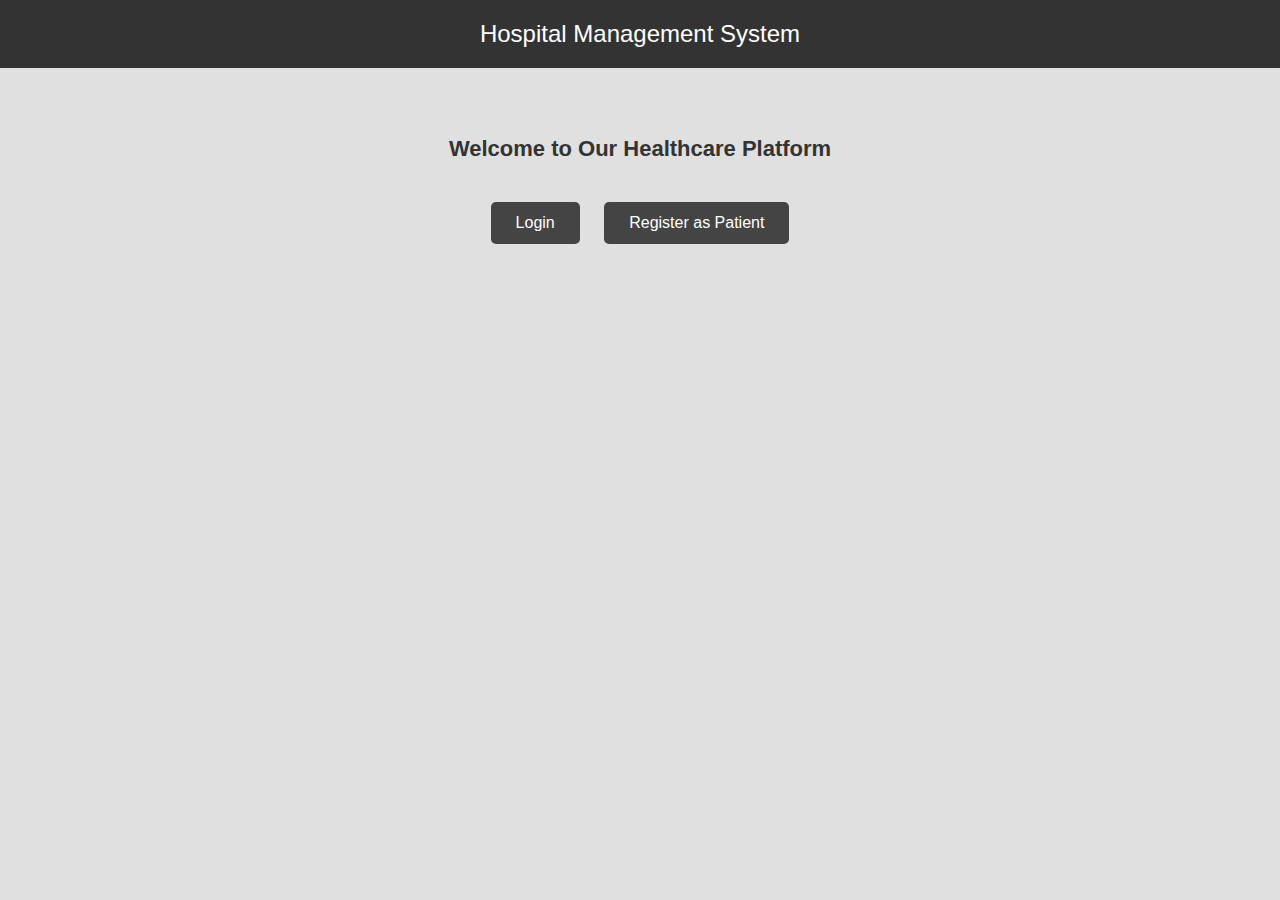
<file: templates/index.html>
<!DOCTYPE html>
<html lang="en">
<head>
    <meta charset="UTF-8">
    <meta name="viewport" content="width=device-width, initial-scale=1.0">
    <title>Hospital Management System</title>

    <style>
        body {
            background: #e0e0e0; 
            font-family: Arial, sans-serif;
            margin: 0;
            padding: 0;
            text-align: center;
        }

        header {
            background: #333; 
            color: white;
            padding: 20px;
            font-size: 24px;
        }

        .hero {
            padding: 50px 20px;
        }

        .hero h2 {
            color: #333;
            font-size: 22px;
        }

        
        .btn-container {
            margin-top: 30px;
        }

        .button {
            display: inline-block;
            padding: 12px 25px;
            background: #444;  
            color: white;
            text-decoration: none;
            border-radius: 5px;
            margin: 10px;
        }

        .button:hover {
            background: #222; 
        }
    </style>
</head>
<body>

    <header>Hospital Management System</header>

    <section class="hero">
        <h2>Welcome to Our Healthcare Platform</h2>

        <div class="btn-container">
            <a href="/login" class="button">Login</a>
            <a href="/register/patient" class="button">Register as Patient</a>
        </div>
    </section>

</body>
</html>
</file>
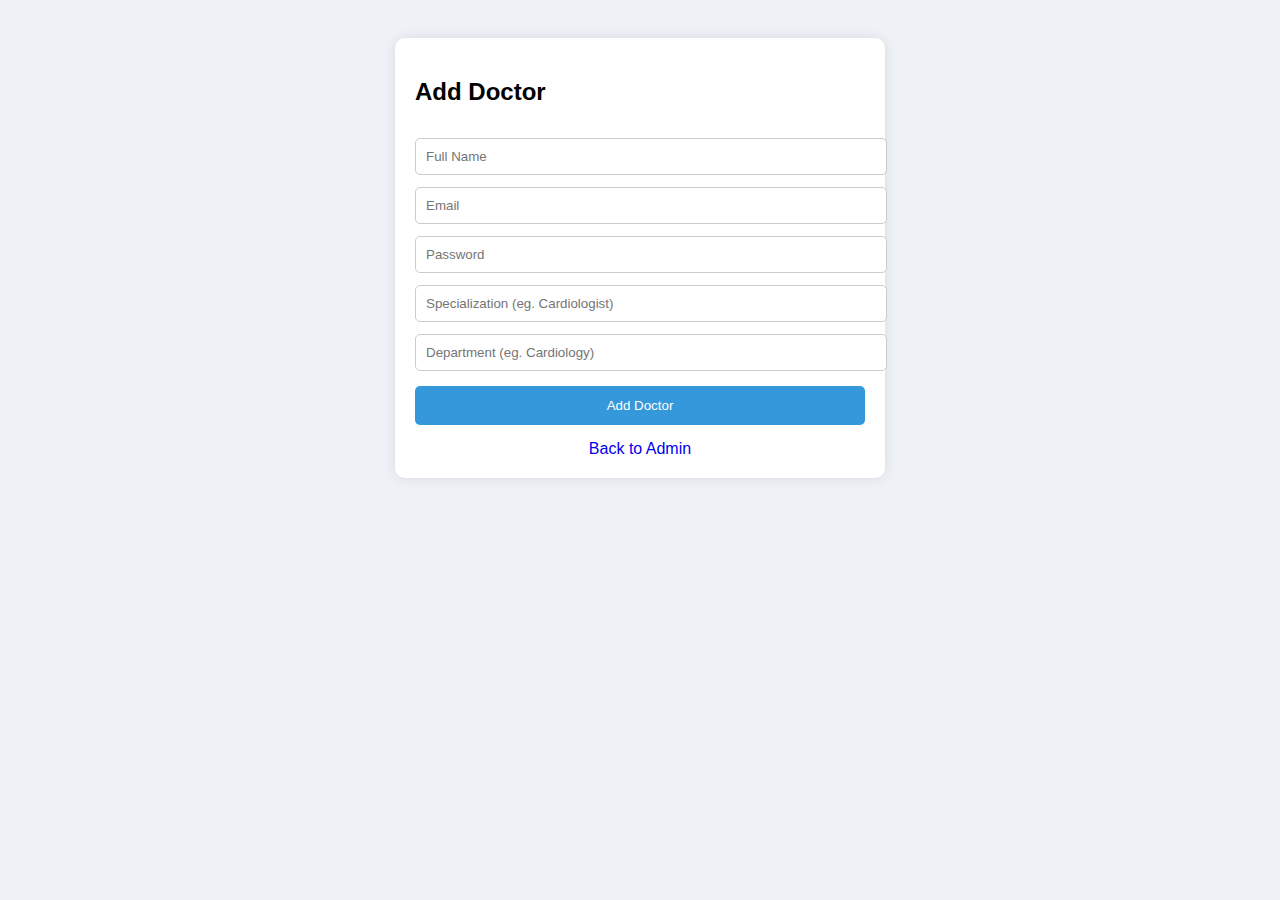
<file: templates/admin_add_doctor.html>
<!DOCTYPE html>
<html>
<head>
    <title>Add Doctor</title>
    <style>
        body { font-family: Arial; background: #eef2f7; padding: 30px; }
        .container {
            width: 450px; margin: auto; background: white;
            padding: 20px; border-radius: 10px;
            box-shadow: 0 0 12px rgba(0,0,0,0.1);
        }
        input {
            width: 100%; padding: 10px; margin-top: 12px;
            border-radius: 5px; border: 1px solid #ccc;
        }
        button {
            width: 100%; padding: 12px; margin-top: 15px;
            background: #3498db; color: white; border: none;
            border-radius: 5px; cursor: pointer;
        }
        a { text-decoration: none; display: block; text-align: center; margin-top: 15px; }
    </style>
</head>
<body>

<div class="container">
    <h2>Add Doctor</h2>

    <form method="POST">

        <input type="text" name="name" placeholder="Full Name" required>

        <input type="email" name="email" placeholder="Email" required>

        <input type="text" name="password" placeholder="Password" required>

        <input type="text" name="specialization" placeholder="Specialization (eg. Cardiologist)" required>

        <input type="text" name="department" placeholder="Department (eg. Cardiology)" required>

        <button type="submit">Add Doctor</button>

        <a href="/admin">Back to Admin</a>
    </form>
</div>

</body>
</html>
</file>
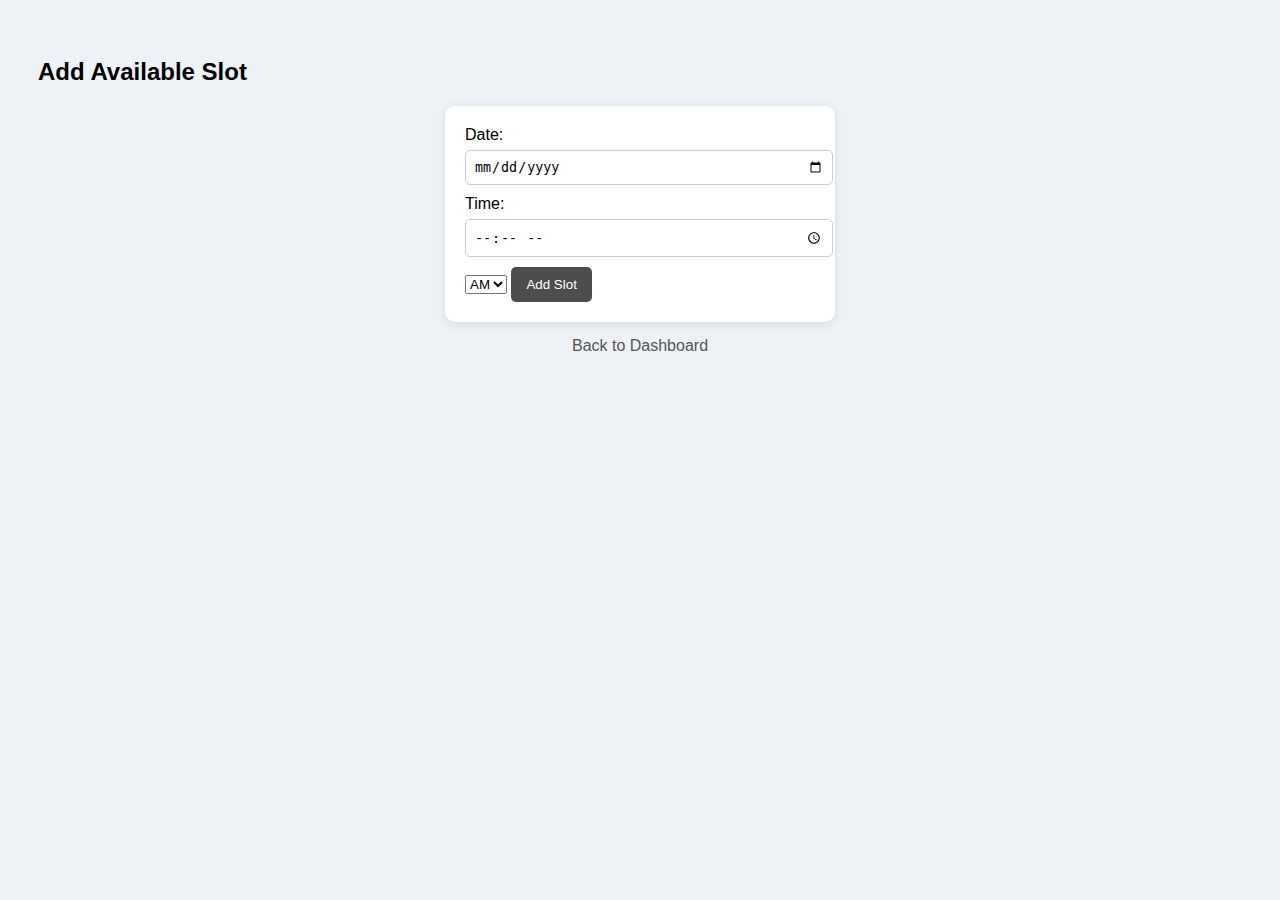
<file: templates/doctor_add_schedule.html>
<!DOCTYPE html>
<html>
<head>
    <title>Add Schedule</title>
    <style>
        body { font-family: Arial; 
        background: #eef2f7; 
        padding: 30px; 
    }
        form { 
            background: white; 
            padding: 20px; 
            border-radius: 10px; 
            width: 350px; 
            margin: auto; 
            box-shadow: 0 2px 8px rgba(0,0,0,0.1); }
        label { 
            display: block; 
            margin-bottom: 6px; 
        }
        input { 
            width: 100%; 
            padding: 8px; 
            margin-bottom: 10px; 
            border: 1px solid #ccc; 
            border-radius: 5px; 
        }
        button { 
            background: #4d4d4d; 
            color: white; 
            border: none; 
            padding: 10px 15px; 
            border-radius: 5px; 
            cursor: pointer; 
        }
            button:hover { background: #4d4d4d}
        a { 
            display: block; 
            margin-top: 15px; 
            text-align: center; 
            text-decoration: none; 
            color: #555; 
        }
    </style>
</head>
<body>

<h2>Add Available Slot</h2>

<form method="POST">
    <label>Date:</label>
    <input type="date" name="date" required>

    <label>Time:</label>
    <input type="time" name="time" required>
    <select name="ampm" required>
            <option value="AM">AM</option>
            <option value="PM">PM</option>
        </select>

    <button type="submit">Add Slot</button>
</form>

<a href="{{ url_for('doctor_dashboard') }}">Back to Dashboard</a>

</body>
</html>
</file>
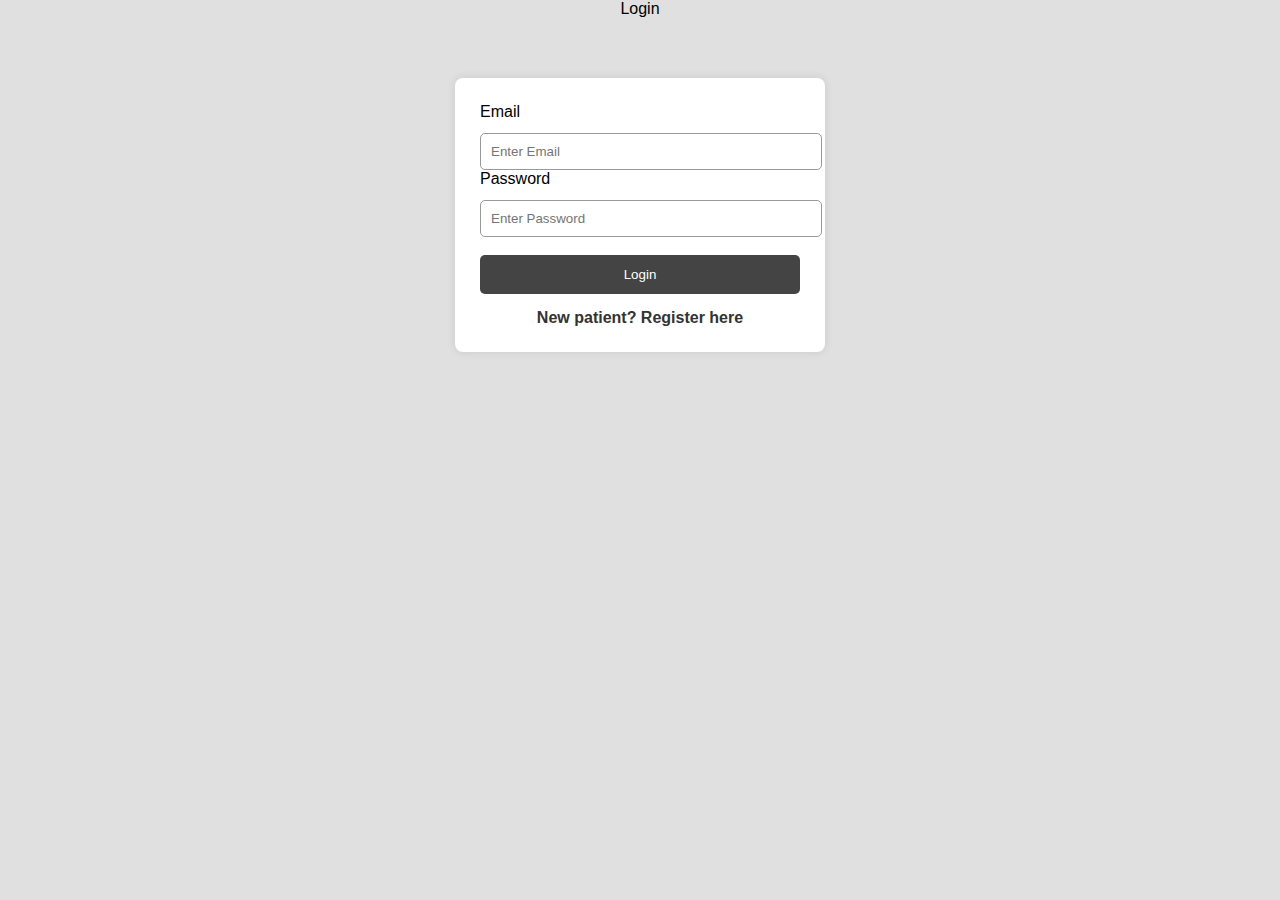
<file: templates/login.html>
<!DOCTYPE html>
<html>
<head>
    <title>Login - Hospital Management System</title>
    <style>
        body {
            margin: 0;
            padding: 0;
            background: #e0e0e0; 
            font-family: Arial, sans-serif;
            text-align: center;
        }

        /* Top Bar */
        .topbar {
            background: #333; 
            color: white;
            padding: 20px;
            font-size: 24px;
        }

        /* Login Box */
        .box {
            background: white;
            width: 320px;
            margin: 60px auto;
            padding: 25px;
            border-radius: 8px;
            box-shadow: 0 0 10px rgba(0,0,0,0.1);
            text-align: left;
        }

        input {
            width: 100%;
            padding: 10px;
            margin-top: 12px;
            border-radius: 5px;
            border: 1px solid #999;
        }

        button {
            width: 100%;
            padding: 12px;
            margin-top: 18px;
            background: #444; 
            color: white;
            border: none;
            border-radius: 5px;
            cursor: pointer;
        }

        button:hover {
            background: #222;
        }

        .register-link {
            display: block;
            margin-top: 15px;
            text-align: center;
            color: #333;
            text-decoration: none;
            font-weight: bold;
        }

        .register-link:hover {
            text-decoration: underline;
        }
    </style>
</head>
<body>

    <div class="top">Login</div>

    <div class="box">

        <form method="POST">
            <label>Email</label>
            <input type="email" name="email" placeholder="Enter Email" required>

            <label>Password</label>
            <input type="password" name="password" placeholder="Enter Password" required>

            <button type="submit">Login</button>
        </form>

        <a class="register-link" href="/register/patient">New patient? Register here</a>

    </div>

</body>
</html>
</file>
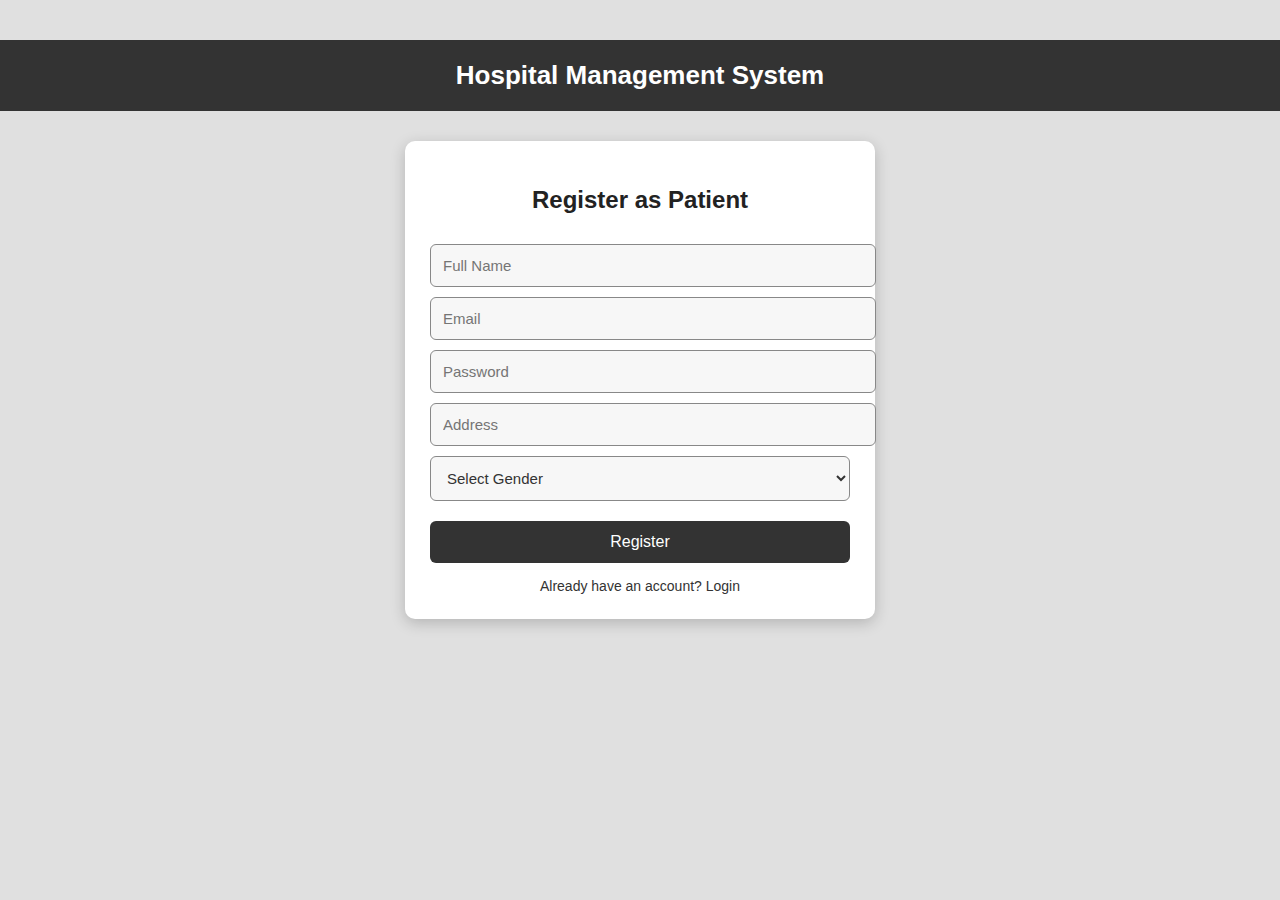
<file: templates/register.html>
<!DOCTYPE html>
<html lang="en">
<head>
    <meta charset="UTF-8">
    <meta name="viewport" content="width=device-width, initial-scale=1.0">
    <title>Patient Registration</title>

    <style>
        body {
            font-family: Arial, sans-serif;
            background: #e0e0e0; /* light grey */
            margin: 0;
            padding: 40px 0;
        }

        .header {
            background: #333; /* dark grey/blackish */
            color: white;
            text-align: center;
            padding: 20px 0;
            font-size: 26px;
            font-weight: bold;
            margin-bottom: 30px;
        }

        .container {
            width: 90%;
            max-width: 420px;
            margin: auto;
            background: white;
            padding: 25px;
            border-radius: 10px;
            box-shadow: 0 4px 15px rgba(0,0,0,0.2);
        }

        h2 {
            text-align: center;
            color: #222;
            margin-bottom: 20px;
        }

        input, select {
            width: 100%;
            padding: 12px;
            margin-top: 10px;
            border-radius: 6px;
            border: 1px solid #888;
            font-size: 15px;
            background: #f7f7f7;
            color: #333;
        }

        input:focus, select:focus {
            outline: none;
            border-color: #333;
            box-shadow: 0 0 5px rgba(0,0,0,0.3);
        }

        button {
            width: 100%;
            padding: 12px;
            margin-top: 20px;
            background: #333;  /* black/grey button */
            border: none;
            color: white;
            border-radius: 6px;
            font-size: 16px;
            cursor: pointer;
        }

        button:hover {
            background: #000;
        }

        a {
            text-decoration: none;
            display: block;
            text-align: center;
            margin-top: 15px;
            color: #333;
            font-size: 14px;
        }

        a:hover {
            color: black;
        }
    </style>
</head>
<body>

    <div class="header">
        Hospital Management System
    </div>

    <div class="container">
        <h2>Register as Patient</h2>

        <form method="POST" action="/register/patient">

            <input type="text" name="name" placeholder="Full Name" required>

            <input type="email" name="email" placeholder="Email" required>

            <input type="password" name="password" placeholder="Password" required>

            <input type="text" name="address" placeholder="Address" required>

            <select name="gender" required>
                <option value="">Select Gender</option>
                <option value="Male">Male</option>
                <option value="Female">Female</option>
                <option value="Other">Other</option>
            </select>

            <button type="submit">Register</button>

            <a href="/login">Already have an account? Login</a>
        </form>
    </div>

</body>
</html>
</file>
